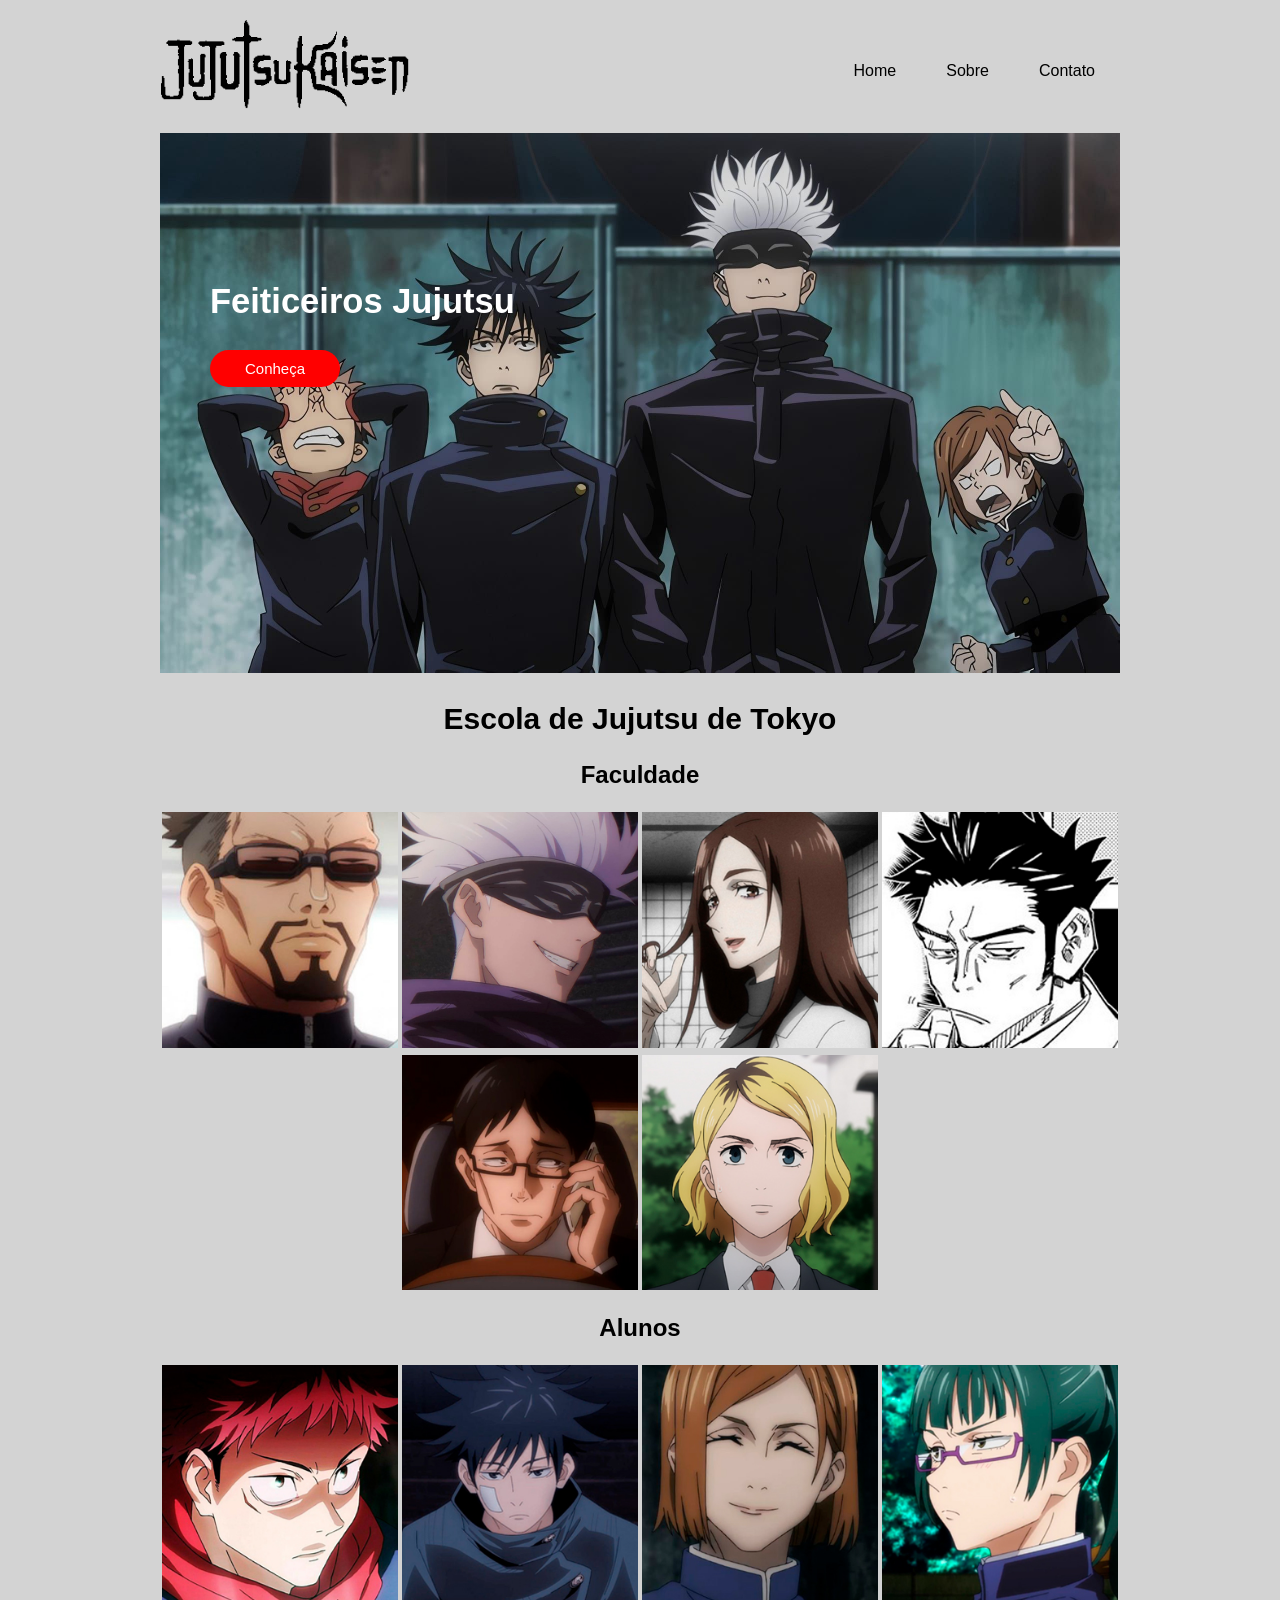
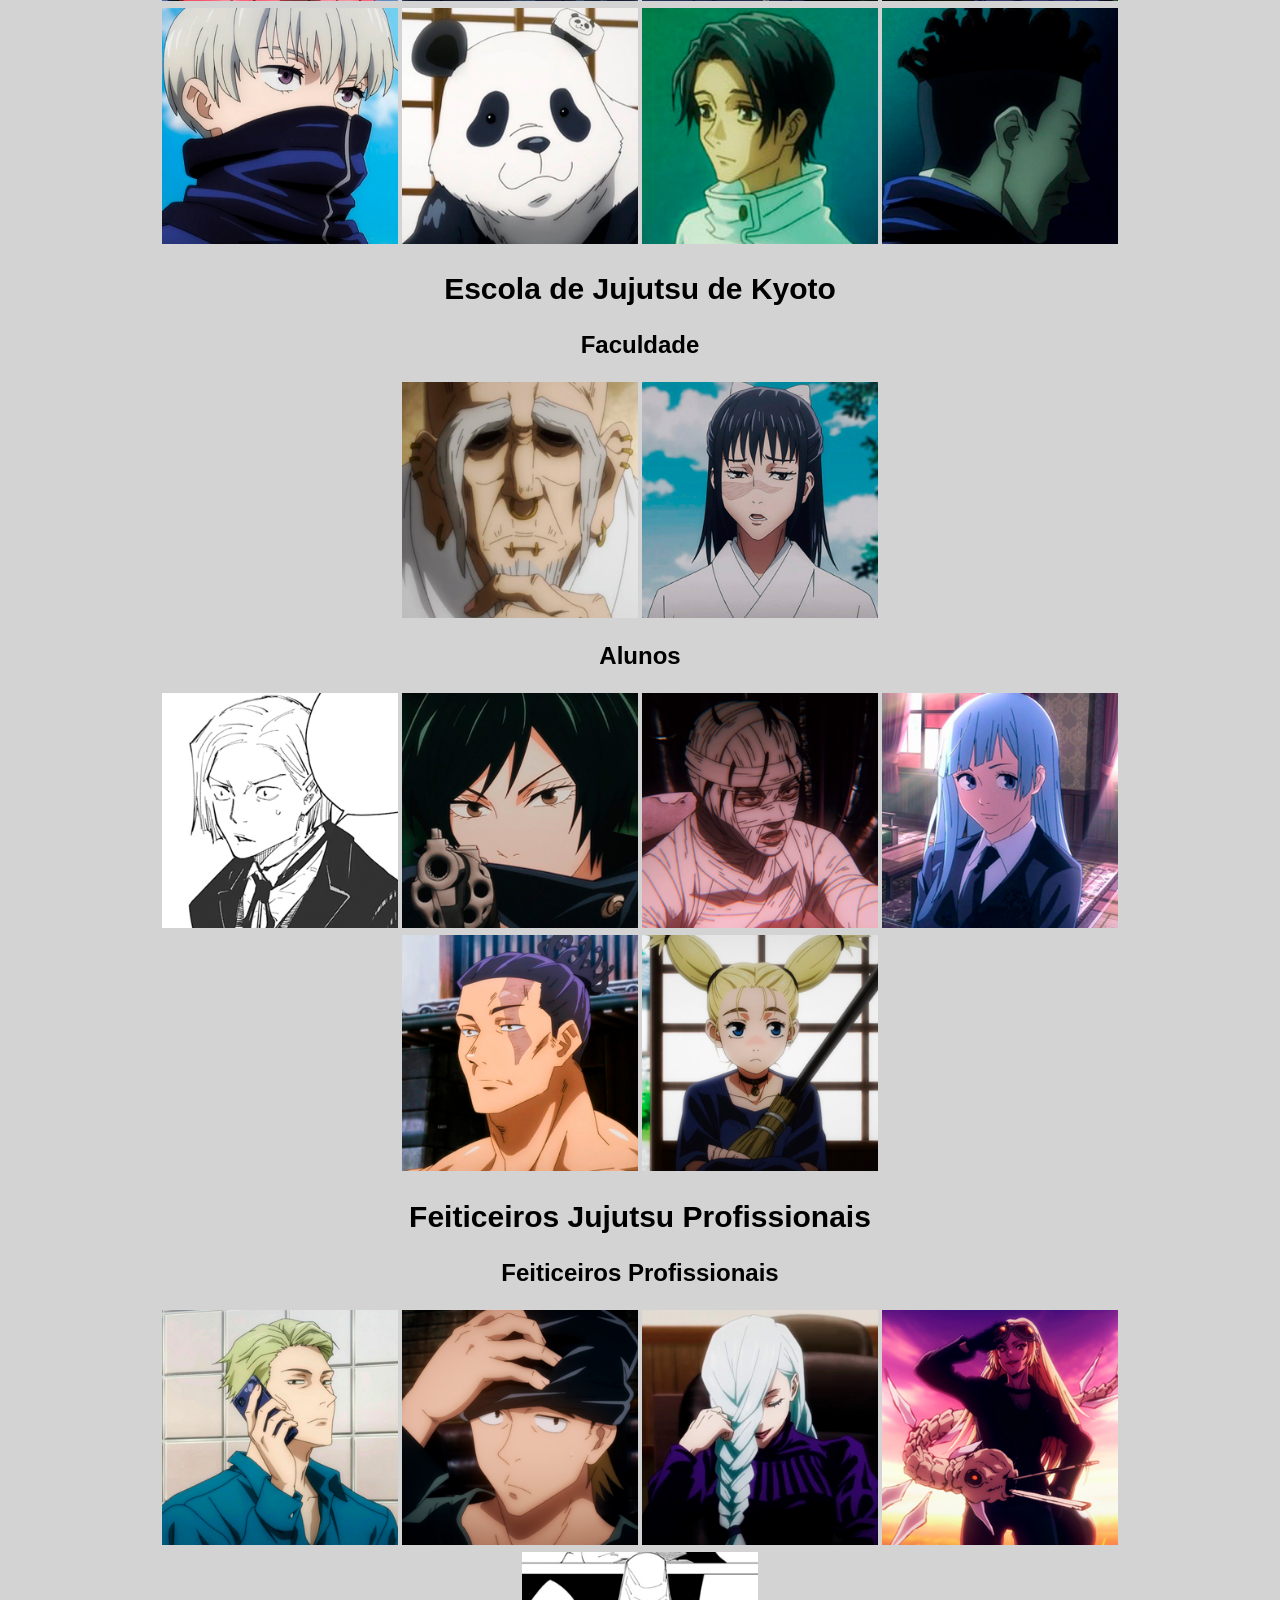
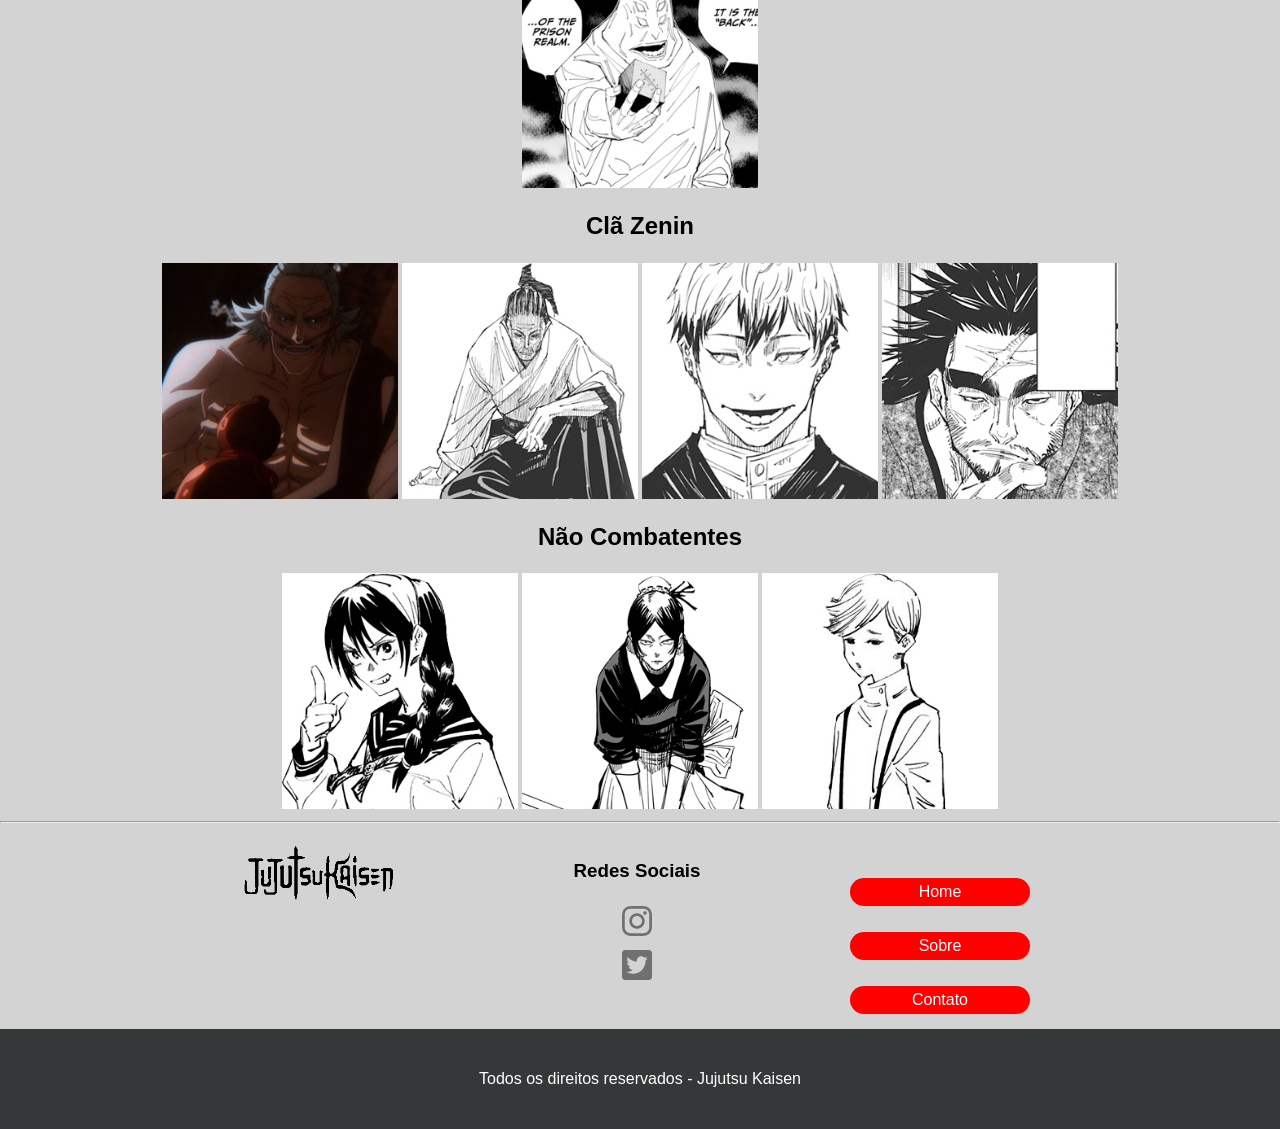
<file: index.html>
<!doctype html>
<html lang="pt-BR">
    <head>
        <meta charset="utf-8">
        <title>Jujutsu Kaisen</title>
        <link rel="icon" href="img/favicon.png">
        <link rel="stylesheet" href="css/style.css">
    </head>
    <body>
        <div class="header">
            <div class="container">
                <a href="index.html"><img class="logo" src="img/logo.png" alt="Logo de Jujutsu Kaisen"></a>
                <nav>
                    <ul>
                        <li><a href="index.html">Home</a></li>
                        <li><a href="sobre.html">Sobre</a></li>
                        <li><a href="contato.html">Contato</a></li>
                    </ul>
                </nav>
            </div>
        </div>
        <div class="container">
            <section class="banner_01">
                <div class="text_banner_01">
                    <h1>Feiticeiros Jujutsu</h1>
                    <a href="#conheca"><button class="btn-learn-more">Conheça</button></a>
                </div>
                <img class="img_banner" src="img/banner.jpg" alt="Yugi, Megumi, Satoru e Nobara">
            </section>
            <section class="section-characters">
                <h1 class="title-h1"><a name="conheca"></a>Escola de Jujutsu de Tokyo</h1>
                <h2 class="title-h2">Faculdade</h2>
                <div class="section-jujutsu">
                    <a href="https://jujutsu-kaisen.fandom.com/wiki/Masamichi_Yaga" target="_blank"><img src="img/masamichi.jpg" alt="Masamichi Yaga"></a>
                    <a href="https://jujutsu-kaisen.fandom.com/wiki/Satoru_Gojo" target="_blank"><img src="img/satoru.jpg" alt="Satoru Gojo"></a>
                    <a href="https://jujutsu-kaisen.fandom.com/wiki/Shoko_Ieiri" target="_blank"><img src="img/shoko.jpg" alt="Shoko Ieiri"></a>
                    <a href="https://jujutsu-kaisen.fandom.com/wiki/Atsuya_Kusakabe" target="_blank"><img src="img/atsuya.jpg" alt="Atsuya Kusakabe"></a>
                    <a href="https://jujutsu-kaisen.fandom.com/wiki/Kiyotaka_Ijichi" target="_blank"><img src="img/kiyotaka.jpg" alt="Kiyotaka Ijichi"></a>
                    <a href="https://jujutsu-kaisen.fandom.com/wiki/Akari_Nitta" target="_blank"><img src="img/akari.jpg" alt="Akari Nitta"></a>
                </div>
                <h2 class="title-h2">Alunos</h2>
                <div class="section-jujutsu">
                    <a href="https://jujutsu-kaisen.fandom.com/wiki/Yuji_Itadori" target="_blank"><img src="img/yuji.jpg" alt="Yuji Itadori"></a>
                    <a href="https://jujutsu-kaisen.fandom.com/wiki/Megumi_Fushiguro" target="_blank"><img src="img/megumi.jpg" alt="Megumi Fushiguro"></a>
                    <a href="https://jujutsu-kaisen.fandom.com/wiki/Nobara_Kugisaki" target="_blank"><img src="img/nobara.jpg" alt="Nobara Kugisaki"></a>
                    <a href="https://jujutsu-kaisen.fandom.com/wiki/Maki_Zenin" target="_blank"><img src="img/maki.jpg" alt="Maki Zenin"></a>
                    <a href="https://jujutsu-kaisen.fandom.com/wiki/Toge_Inumaki" target="_blank"><img src="img/toge.jpg" alt="Toge Inumaki"></a>
                    <a href="https://jujutsu-kaisen.fandom.com/wiki/Panda" target="_blank"><img src="img/panda.jpg" alt="Panda"></a>
                    <a href="https://jujutsu-kaisen.fandom.com/wiki/Yuta_Okkotsu" target="_blank"><img src="img/yuta.jpg" alt="Yuta Okkotsu"></a>
                    <a href="https://jujutsu-kaisen.fandom.com/wiki/Kinji_Hakari" target="_blank"><img src="img/kinji.jpg" alt="Kinji Hakari"></a>
                </div>
                <h1 class="title-h1"><a name="conheca"></a>Escola de Jujutsu de Kyoto</h1>
                <h2 class="title-h2">Faculdade</h2>
                <div class="section-jujutsu">
                    <a href="https://jujutsu-kaisen.fandom.com/wiki/Yoshinobu_Gakuganji" target="_blank"><img src="img/yoshinobu.jpg" alt="Yoshinobu Gakuganji"></a>
                    <a href="https://jujutsu-kaisen.fandom.com/wiki/Utahime_Iori" target="_blank"><img src="img/utahime.jpg" alt="Utahime Iori"></a>
                </div>
                <h2 class="title-h2">Alunos</h2>
                <div class="section-jujutsu">
                    <a href="https://jujutsu-kaisen.fandom.com/wiki/Arata_Nitta" target="_blank"><img src="img/arata.jpg" alt="Arata Nitta"></a>
                    <a href="https://jujutsu-kaisen.fandom.com/wiki/Mai_Zenin" target="_blank"><img src="img/mai.jpg" alt="Mai Zenin"></a>
                    <a href="https://jujutsu-kaisen.fandom.com/wiki/Kokichi_Muta" target="_blank"><img src="img/kokichi.jpg" alt="Kokichi Muta"></a>
                    <a href="https://jujutsu-kaisen.fandom.com/wiki/Kasumi_Miwa" target="_blank"><img src="img/kasumi.jpg" alt="Kasumi Miwa"></a>
                    <a href="https://jujutsu-kaisen.fandom.com/wiki/Aoi_Todo" target="_blank"><img src="img/aoi.jpg" alt="Aoi Todo"></a>
                    <a href="https://jujutsu-kaisen.fandom.com/wiki/Momo_Nishimiya" target="_blank"><img src="img/momo.jpg" alt="Momo Nishimiya"></a>
                </div>
                <h1 class="title-h1"><a name="conheca"></a>Feiticeiros Jujutsu Profissionais</h1>
                <h2 class="title-h2">Feiticeiros Profissionais</h2>
                <div class="section-jujutsu">
                    <a href="https://jujutsu-kaisen.fandom.com/wiki/Kento_Nanami" target="_blank"><img src="img/kento.jpg" alt="Kento Nanami"></a>
                    <a href="https://jujutsu-kaisen.fandom.com/wiki/Takuma_Ino" target="_blank"><img src="img/takuma.jpg" alt="Takuma Ino"></a>
                    <a href="https://jujutsu-kaisen.fandom.com/wiki/Mei_Mei" target="_blank"><img src="img/meimei.jpg" alt="Mei Mei"></a>
                    <a href="https://jujutsu-kaisen.fandom.com/wiki/Yuki_Tsukumo" target="_blank"><img src="img/yuki.jpg" alt="Yuki Tsukumo"></a>
                    <a href="https://jujutsu-kaisen.fandom.com/wiki/Tengen" target="_blank"><img src="img/tengen.jpg" alt="Tengen"></a>
                </div>
                <h2 class="title-h2">Clã Zenin</h2>
                <div class="section-jujutsu">
                    <a href="https://jujutsu-kaisen.fandom.com/wiki/Naobito_Zenin" target="_blank"><img src="img/naobito.jpg" alt="Naobito Zenin"></a>
                    <a href="https://jujutsu-kaisen.fandom.com/wiki/Ogi_Zenin" target="_blank"><img src="img/ogi.jpg" alt="Ogi Zenin"></a>
                    <a href="https://jujutsu-kaisen.fandom.com/wiki/Naoya_Zenin" target="_blank"><img src="img/naoya.jpg" alt="Naoya Zenin"></a>
                    <a href="https://jujutsu-kaisen.fandom.com/wiki/Jinichi_Zenin" target="_blank"><img src="img/jinichi.jpg" alt="Jinichi Zenin"></a>
                </div>
                <h2 class="title-h2">Não Combatentes</h2>
                <div class="section-jujutsu">
                    <a href="https://jujutsu-kaisen.fandom.com/wiki/Riko_Amanai" target="_blank"><img src="img/riko.jpg" alt="Riko Amanai"></a>
                    <a href="https://jujutsu-kaisen.fandom.com/wiki/Misato_Kuroi" target="_blank"><img src="img/misato.jpg" alt="Misato Kuroi"></a>
                    <a href="https://jujutsu-kaisen.fandom.com/wiki/Ui_Ui" target="_blank"><img src="img/uiui.jpg" alt="Ui Ui"></a>
                </div>
            </section>
        </div>
        <hr>
        <footer>
            <section class="container">
                <div class="column">
                    <a href="index.html"><img src="img/logo.png" width="150px"></a>
                </div>
                <div class="column">
                    <h3>Redes Sociais</h3>
                    <a href="https://www.instagram.com/mappastudios/" target="_blank"><img src="img/logo-instagram.png"></a>
                    <a href="https://twitter.com/mappa_info" target="_blank"><img src="img/logo-twitter.png"></a>
                </div>
                <div class="column">
                    <nav class="footer-nav">
                    <ul>
                        <li><a href="index.html">Home</a></li>
                        <li><a href="sobre.html">Sobre</a></li>
                        <li><a href="contato.html">Contato</a></li>
                    </ul>
                    </nav>
                </div>
            </section>
            <section class="footer-bar">
                <p>Todos os direitos reservados - Jujutsu Kaisen</p>
            </section>
        </footer>
    </body>
</html>
</file>
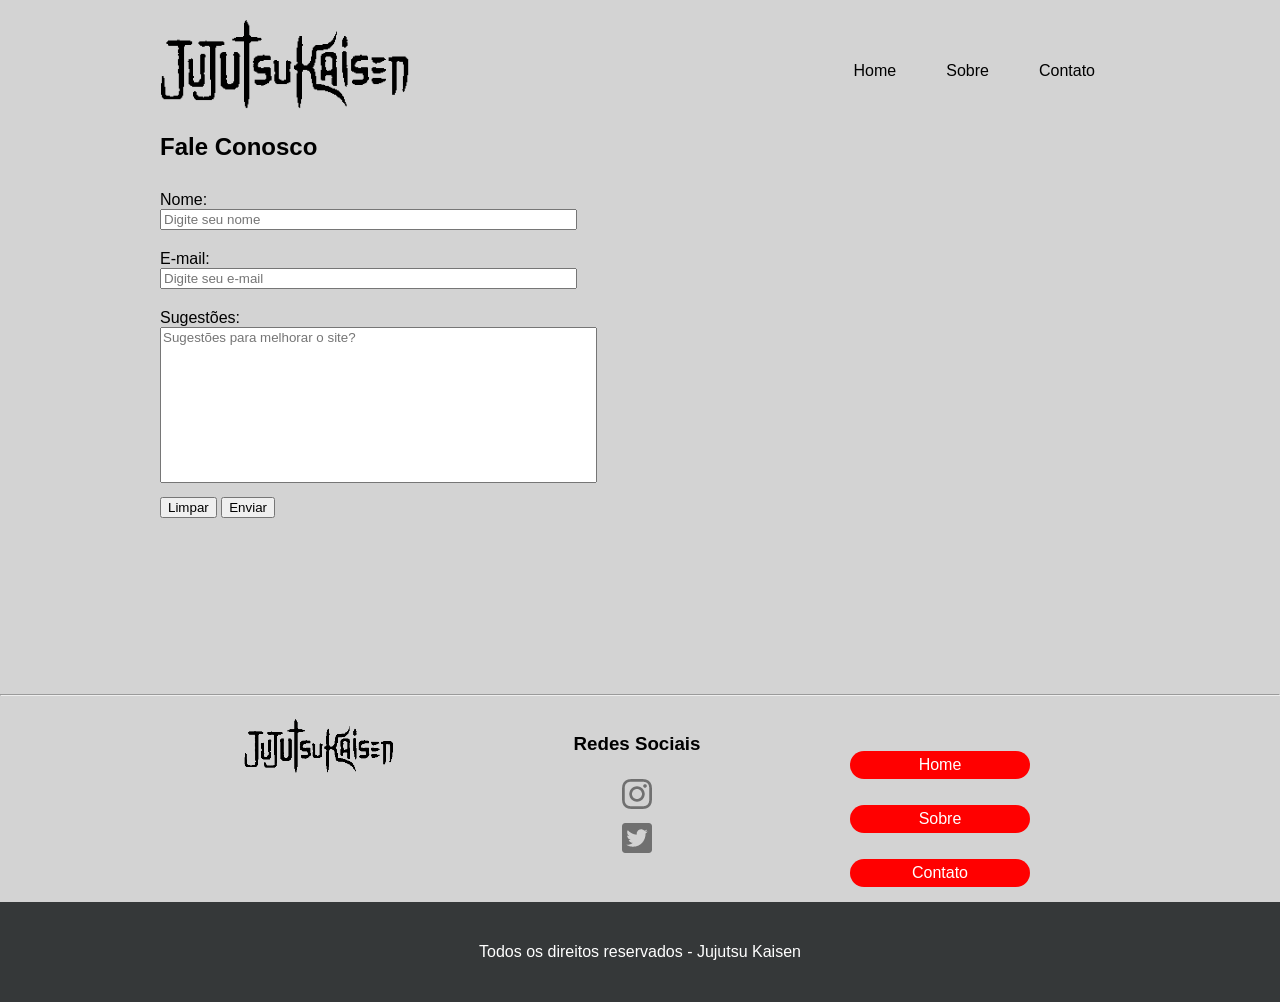
<file: contato.html>
<!doctype html>
<html lang="pt-BR">
    <head>
        <meta charset="utf-8">
        <title>Jujutsu Kaisen</title>
        <link rel="icon" href="img/favicon.png">
        <link rel="stylesheet" href="css/style.css">
    </head>
    <body>
        <div class="container">
            <div class="header">
                <a href="index.html"><img class="logo" src="img/logo.png" alt="Logo de Jujutsu Kaisen"></a>
                <nav>
                    <ul>
                        <li><a href="index.html">Home</a></li>
                        <li><a href="sobre.html">Sobre</a></li>
                        <li><a href="contato.html">Contato</a></li>
                    </ul>
                </nav>
            </div>
            <section style="margin-bottom: 176px;" class="section-contact">
                <h2>Fale Conosco</h2>
                <form class="form-container">
                    <span class="form">
                        <label>Nome:</label>
                        <input type="text" name="nome" id="nome" size="50" maxlength="100" alt="Digite seu nome" placeholder="Digite seu nome">
                    </span>
                    <span class="form">
                        <label>E-mail:</label>
                        <input type="email" name="email" id="email" size="50" maxlength="255" alt="Digite seu e-mail" placeholder="Digite seu e-mail">
                    </span>
                    <span class="form">
                        <label>Sugestões:</label>
                        <textarea rows="10" cols="52" style="resize: none; font-family: helvetica;" alt="Sugestões para melhorar o site?" placeholder="Sugestões para melhorar o site?"></textarea>
                    </span>
                    <button type="reset">Limpar</button>
                    <button type="submit">Enviar</button>
                </form>
            </section>
        </div>
        <hr>
        <footer>
            <section class="container">
                <div class="column">
                    <a href="index.html"><img src="img/logo.png" width="150px"></a>
                </div>
                <div class="column">
                    <h3>Redes Sociais</h3>
                    <a href="https://www.instagram.com/mappastudios/" target="_blank"><img src="img/logo-instagram.png"></a>
                    <a href="https://twitter.com/mappa_info" target="_blank"><img src="img/logo-twitter.png"></a>
                </div>
                <div class="column">
                    <nav class="footer-nav">
                    <ul>
                        <li><a href="index.html">Home</a></li>
                        <li><a href="sobre.html">Sobre</a></li>
                        <li><a href="contato.html">Contato</a></li>
                    </ul>
                    </nav>
                </div>
            </section>
            <section class="footer-bar">
                <p>Todos os direitos reservados - Jujutsu Kaisen</p>
            </section>
        </footer>
    </body>
</html>
</file>
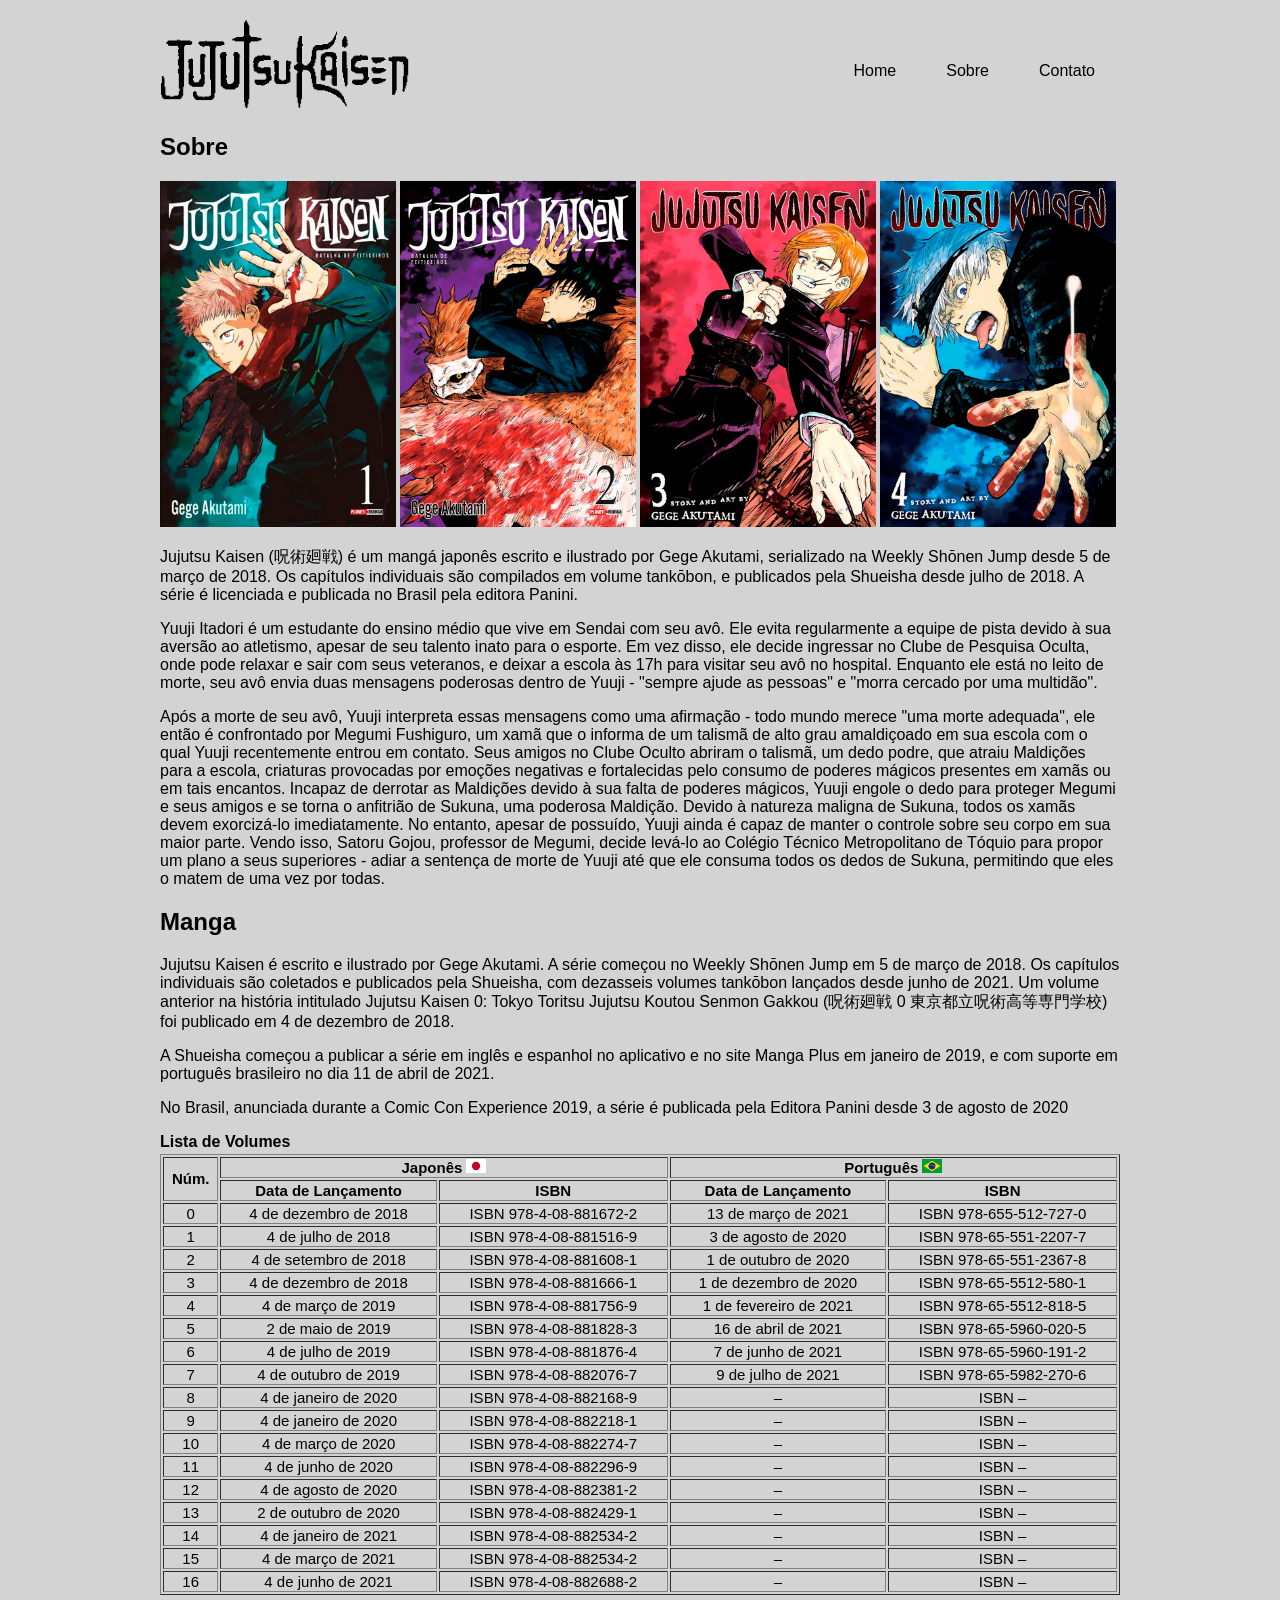
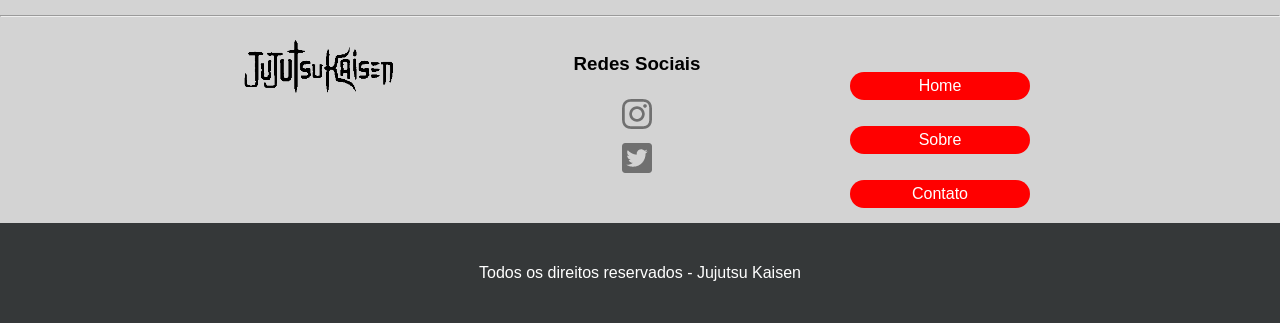
<file: sobre.html>
<!doctype html>
<html lang="pt-BR">
    <head>
        <meta charset="utf-8">
        <title>Jujutsu Kaisen</title>
        <link rel="icon" href="img/favicon.png">
        <link rel="stylesheet" href="css/style.css">
    </head>
    <body>
        <div class="container">
            <div class="header">
                <a href="index.html"><img class="logo" src="img/logo.png" alt="Logo de Jujutsu Kaisen"></a>
                <nav>
                    <ul>
                        <li><a href="index.html">Home</a></li>
                        <li><a href="sobre.html">Sobre</a></li>
                        <li><a href="contato.html">Contato</a></li>
                    </ul>
                </nav>
            </div>
            <section class="section-about">
                <h2>Sobre</h2>
                <div class="img-about">
                    <img src="img/vol01.jpg">
                    <img src="img/vol02.jpg">
                    <img src="img/vol03.jpg">
                    <img src="img/vol04.jpg">
                </div>
                <div class="text-about">
                    <p>Jujutsu Kaisen (呪術廻戦) é um mangá japonês escrito e ilustrado por Gege Akutami, serializado na Weekly Shōnen Jump desde 5 de março de 2018. Os capítulos individuais são compilados em volume tankōbon, e publicados pela Shueisha desde julho de 2018. A série é licenciada e publicada no Brasil pela editora Panini.</p>
                    <p>Yuuji Itadori é um estudante do ensino médio que vive em Sendai com seu avô. Ele evita regularmente a equipe de pista devido à sua aversão ao atletismo, apesar de seu talento inato para o esporte. Em vez disso, ele decide ingressar no Clube de Pesquisa Oculta, onde pode relaxar e sair com seus veteranos, e deixar a escola às 17h para visitar seu avô no hospital. Enquanto ele está no leito de morte, seu avô envia duas mensagens poderosas dentro de Yuuji - "sempre ajude as pessoas" e "morra cercado por uma multidão".</p>
                    <p>Após a morte de seu avô, Yuuji interpreta essas mensagens como uma afirmação - todo mundo merece "uma morte adequada", ele então é confrontado por Megumi Fushiguro, um xamã que o informa de um talismã de alto grau amaldiçoado em sua escola com o qual Yuuji recentemente entrou em contato. Seus amigos no Clube Oculto abriram o talismã, um dedo podre, que atraiu Maldições para a escola, criaturas provocadas por emoções negativas e fortalecidas pelo consumo de poderes mágicos presentes em xamãs ou em tais encantos. Incapaz de derrotar as Maldições devido à sua falta de poderes mágicos, Yuuji engole o dedo para proteger Megumi e seus amigos e se torna o anfitrião de Sukuna, uma poderosa Maldição. Devido à natureza maligna de Sukuna, todos os xamãs devem exorcizá-lo imediatamente. No entanto, apesar de possuído, Yuuji ainda é capaz de manter o controle sobre seu corpo em sua maior parte. Vendo isso, Satoru Gojou, professor de Megumi, decide levá-lo ao Colégio Técnico Metropolitano de Tóquio para propor um plano a seus superiores - adiar a sentença de morte de Yuuji até que ele consuma todos os dedos de Sukuna, permitindo que eles o matem de uma vez por todas.</p>
                </div>
                <div>
                    <h2>Manga</h2>
                    <p>Jujutsu Kaisen é escrito e ilustrado por Gege Akutami. A série começou no Weekly Shōnen Jump em 5 de março de 2018. Os capítulos individuais são coletados e publicados pela Shueisha, com dezasseis volumes tankōbon lançados desde junho de 2021. Um volume anterior na história intitulado Jujutsu Kaisen 0: Tokyo Toritsu Jujutsu Koutou Senmon Gakkou (呪術廻戦 0 東京都立呪術高等専門学校) foi publicado em 4 de dezembro de 2018.</p>
                    <p>A Shueisha começou a publicar a série em inglês e espanhol no aplicativo e no site Manga Plus em janeiro de 2019, e com suporte em português brasileiro no dia 11 de abril de 2021.</p>
                    <p>No Brasil, anunciada durante a Comic Con Experience 2019, a série é publicada pela Editora Panini desde 3 de agosto de 2020</p>
                    <h4 style="margin: 0px 0px 3px;">Lista de Volumes</h4>
                    <table border="1" style="font-size: 15px; text-align: center; margin-bottom: 20px;" width="100%">
                        <tr>
                            <th rowspan="2">Núm.</th>
                            <th colspan="2">Japonês <img src="img/japan.png" width="20"></th>
                            <th colspan="2">Português <img src="img/brazil.png" width="20"></th>
                        </tr>
                        <tr>
                            <th>Data de Lançamento</th>
                            <th>ISBN</th>
                            <th>Data de Lançamento</th>
                            <th>ISBN</th>
                        </tr>
                        <tr>
                            <td>0</td>
                            <td>4 de dezembro de 2018</td>
                            <td>ISBN 978-4-08-881672-2</td>
                            <td>13 de março de 2021</td>
                            <td>ISBN 978-655-512-727-0</td>
                        </tr>
                        <tr>
                            <td>1</td>
                            <td>4 de julho de 2018</td>
                            <td>ISBN 978-4-08-881516-9</td>
                            <td>3 de agosto de 2020</td>
                            <td>ISBN 978-65-551-2207-7</td>
                        </tr>
                        <tr>
                            <td>2</td>
                            <td>4 de setembro de 2018</td>
                            <td>ISBN 978-4-08-881608-1</td>
                            <td>1 de outubro de 2020</td>
                            <td>ISBN 978-65-551-2367-8</td>
                        </tr>
                        <tr>
                            <td>3</td>
                            <td>4 de dezembro de 2018</td>
                            <td>ISBN 978-4-08-881666-1</td>
                            <td>1 de dezembro de 2020</td>
                            <td>ISBN 978-65-5512-580-1</td>
                        </tr>
                        <tr>
                            <td>4</td>
                            <td>4 de março de 2019</td>
                            <td>ISBN 978-4-08-881756-9</td>
                            <td>1 de fevereiro de 2021</td>
                            <td>ISBN 978-65-5512-818-5</td>
                        </tr>
                        <tr>
                            <td>5</td>
                            <td>2 de maio de 2019</td>
                            <td>ISBN 978-4-08-881828-3</td>
                            <td>16 de abril de 2021</td>
                            <td>ISBN 978-65-5960-020-5</td>
                        </tr>
                        <tr>
                            <td>6</td>
                            <td>4 de julho de 2019</td>
                            <td>ISBN 978-4-08-881876-4</td>
                            <td>7 de junho de 2021</td>
                            <td>ISBN 978-65-5960-191-2</td>
                        </tr>
                        <tr>
                            <td>7</td>
                            <td>4 de outubro de 2019</td>
                            <td>ISBN 978-4-08-882076-7</td>
                            <td>9 de julho de 2021</td>
                            <td>ISBN 978-65-5982-270-6</td>
                        </tr>
                        <tr>
                            <td>8</td>
                            <td>4 de janeiro de 2020</td>
                            <td>ISBN 978-4-08-882168-9</td>
                            <td>–</td>
                            <td>ISBN –</td>
                        </tr>
                        <tr>
                            <td>9</td>
                            <td>4 de janeiro de 2020</td>
                            <td>ISBN 978-4-08-882218-1</td>
                            <td>–</td>
                            <td>ISBN –</td>
                        </tr>
                        <tr>
                            <td>10</td>
                            <td>4 de março de 2020</td>
                            <td>ISBN 978-4-08-882274-7</td>
                            <td>–</td>
                            <td>ISBN –</td>
                        </tr>
                        <tr>
                            <td>11</td>
                            <td>4 de junho de 2020</td>
                            <td>ISBN 978-4-08-882296-9</td>
                            <td>–</td>
                            <td>ISBN –</td>
                        </tr>
                        <tr>
                            <td>12</td>
                            <td>4 de agosto de 2020</td>
                            <td>ISBN 978-4-08-882381-2</td>
                            <td>–</td>
                            <td>ISBN –</td>
                        </tr>
                        <tr>
                            <td>13</td>
                            <td>2 de outubro de 2020</td>
                            <td>ISBN 978-4-08-882429-1</td>
                            <td>–</td>
                            <td>ISBN –</td>
                        </tr>
                        <tr>
                            <td>14</td>
                            <td>4 de janeiro de 2021</td>
                            <td>ISBN 978-4-08-882534-2</td>
                            <td>–</td>
                            <td>ISBN –</td>
                        </tr>
                        <tr>
                            <td>15</td>
                            <td>4 de março de 2021</td>
                            <td>ISBN 978-4-08-882534-2</td>
                            <td>–</td>
                            <td>ISBN –</td>
                        </tr>
                        <tr>
                            <td>16</td>
                            <td>4 de junho de 2021</td>
                            <td>ISBN 978-4-08-882688-2</td>
                            <td>–</td>
                            <td>ISBN –</td>
                        </tr>
                    </table>
                </div>
            </section>
        </div>
        <hr>
        <footer>
            <section class="container">
                <div class="column">
                    <a href="index.html"><img src="img/logo.png" width="150px"></a>
                </div>
                <div class="column">
                    <h3>Redes Sociais</h3>
                    <a href="https://www.instagram.com/mappastudios/" target="_blank"><img src="img/logo-instagram.png"></a>
                    <a href="https://twitter.com/mappa_info" target="_blank"><img src="img/logo-twitter.png"></a>
                </div>
                <div class="column">
                    <nav class="footer-nav">
                    <ul>
                        <li><a href="index.html">Home</a></li>
                        <li><a href="sobre.html">Sobre</a></li>
                        <li><a href="contato.html">Contato</a></li>
                    </ul>
                    </nav>
                </div>
            </section>
            <section class="footer-bar">
                <p>Todos os direitos reservados - Jujutsu Kaisen</p>
            </section>
        </footer>
    </body>
</html>
</file>
<file: css/style.css>
body{
    margin: 0px;
    font-family: verdana, helvetica, sans-serif;
    background-color: lightgray
}
.header{
    margin-top: 20px;
}
.container{
    max-width: 960px;
    margin: 0 auto;
}
.logo{
    width: 250px;
}
nav{
    float: right;
}
nav li{
    list-style: none;
    position: relative;
    float: left;
    background-color: lightgray;
    padding-top: 16px;
    margin: 5px;
}
nav li a{
    text-decoration: none;
    color: #000000;
    padding: 5px 20px;
    display: block;
}
nav li a:hover{
    background-color: red;
    color: #ffffff;
    border-radius: 30px;
}
.banner_01{
    margin-top: 20px;
    position: relative;
}
.img_banner{
    width: 960px;
}
.text_banner_01{
    position: absolute;
    font-size: 23px;
    top: 120px;
    left: 50px;
    color: #ffffff;
}
.btn-learn-more{
    background-color: red;
    font-size: 15px;
    color: #ffffff;
    padding: 10px 35px;
    border: none;
    border-radius: 20px
}
.section-jujutsu{
    text-align: center;
}
.section-jujutsu img{
    width: 235.7px;
    margin-top: 3px
}
.btn-jujutsu{
    position: absolute;
    top: -30px;
    left: 10px
}
.title-h1{
    text-align: center;
    font-size: 30px;
}
.title-h2{
    text-align: center
}
.img-about img{
    width: 235.7px;
}
.form-container{
    width: 500px;
}
.form{
    float: left;
    margin: 10px 0px;
}
.form label{
    display: block;
    width: 500px;
}
.footer-nav li {
    list-style: none;
}
.footer-nav li a{
    background-color:red;
    border-radius: 20px;
    text-decoration: none;
    color: white;
    width: 160px;
    padding: 5px 10px;
    display: block;
}
.footer-nav li a:hover {
    background-color: darkred;
}
.column {
    width: 300px;
    padding: 10px 9px;
    float: left;

    text-align: center
}
.column a{
    text-decoration: none;
    color: #000000;
    padding: 5px;
    display: block;
}
.footer-bar{
    clear: both;
    background-color: #353839;
    color: white;
    text-align: center;
    padding: 25px;
}
@media screen and (max-width: 977px){
    .container{
        max-width: 700px;
    }
    .img_banner{
        width: 700px;
    }
    .text_banner_01{
        font-size: 16px;
        top: 90px;
        left: 30px;
    }
    .btn-learn-more{
        font-size: 13px;
        padding: 8px 25px;
    }
}
@media screen and (max-width: 717px){
    .container{
        max-width: 500px;
    }
    .img_banner{
        width: 500px;
    }
    .title-h1{
        font-size: 25px
    }
    .title-h2{
        font-size: 20px
    }
}
@media screen and (max-width: 517px){
    .container{
        max-width: 300px;
    }
    .img_banner{
        width: 300px;
    }
    .text_banner_01{
        font-size: 13px;
        top: 130px;
        left: 30px;
    }
    .btn-learn-more{
        font-size: 11px;
        padding: 5px 15px;
    }
    .section-jujutsu img{
        width: 147.2px;
        margin-top: 2px
}
</file>
